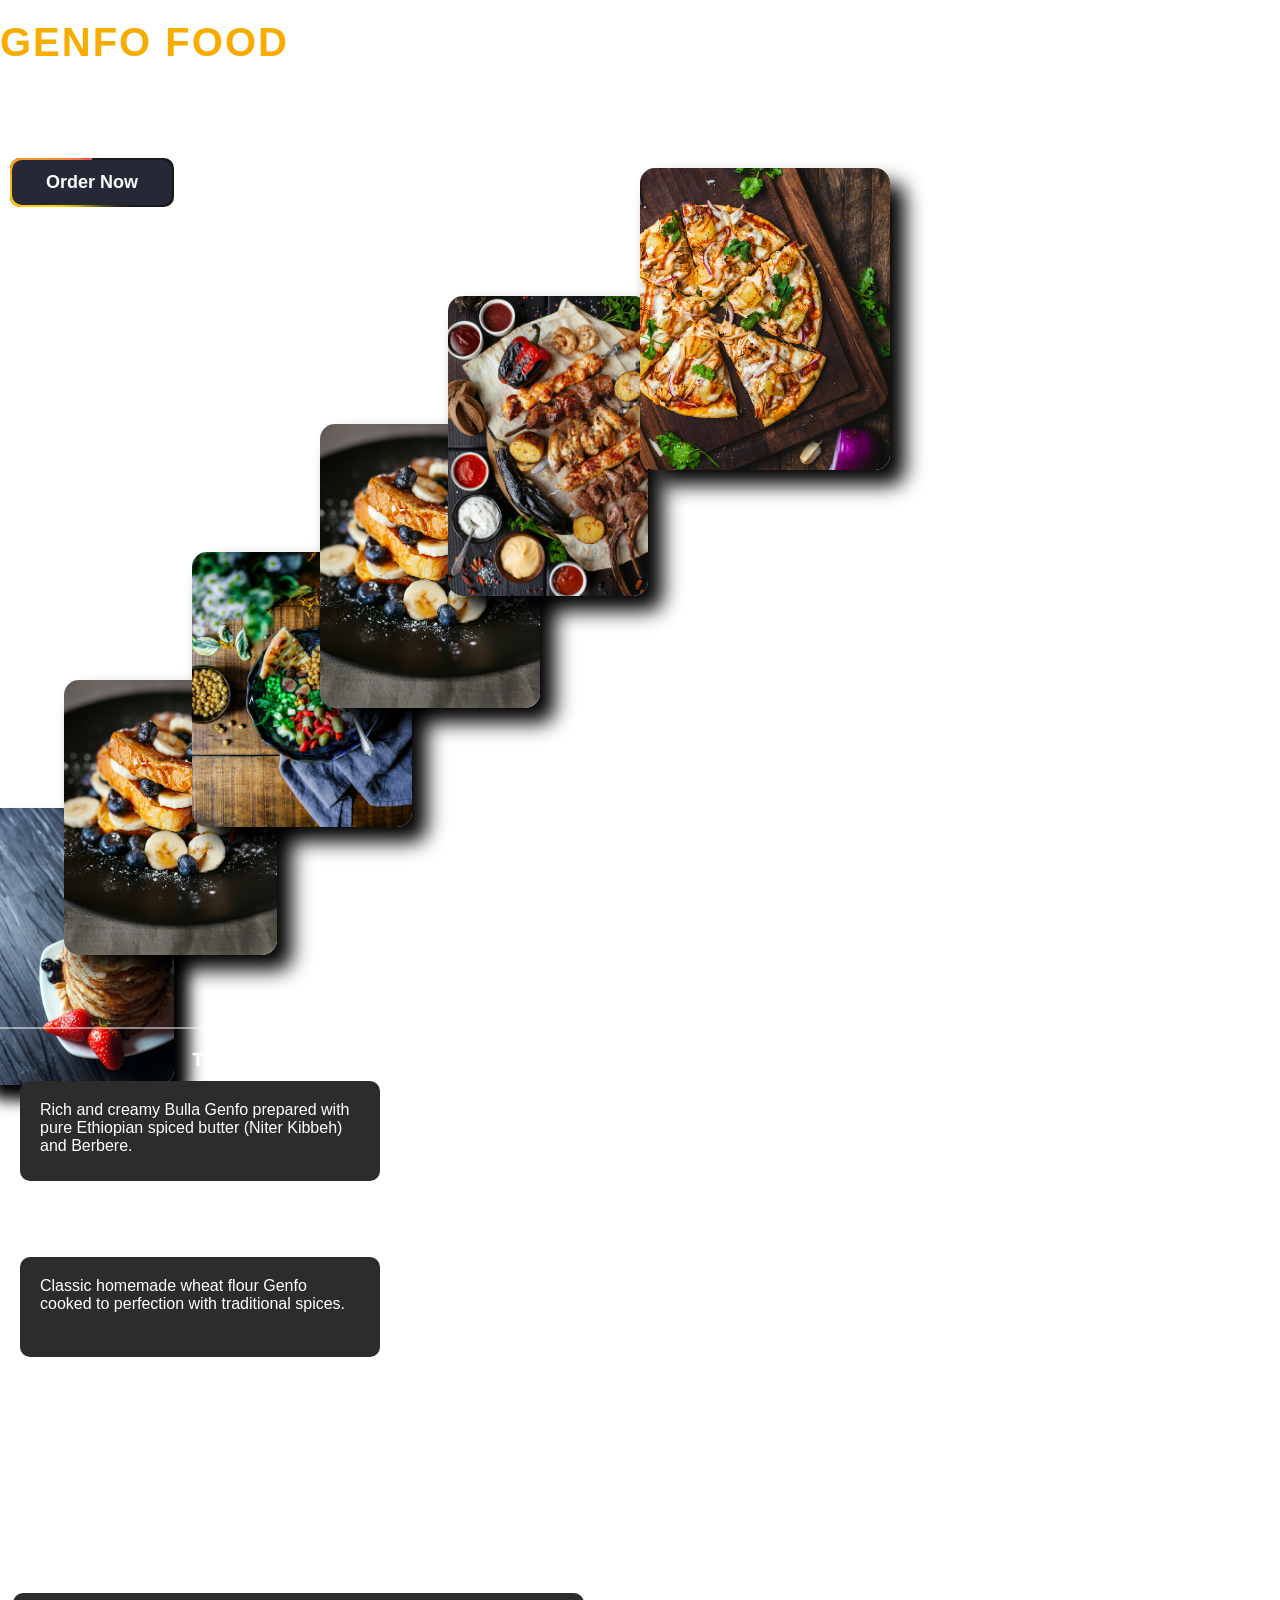
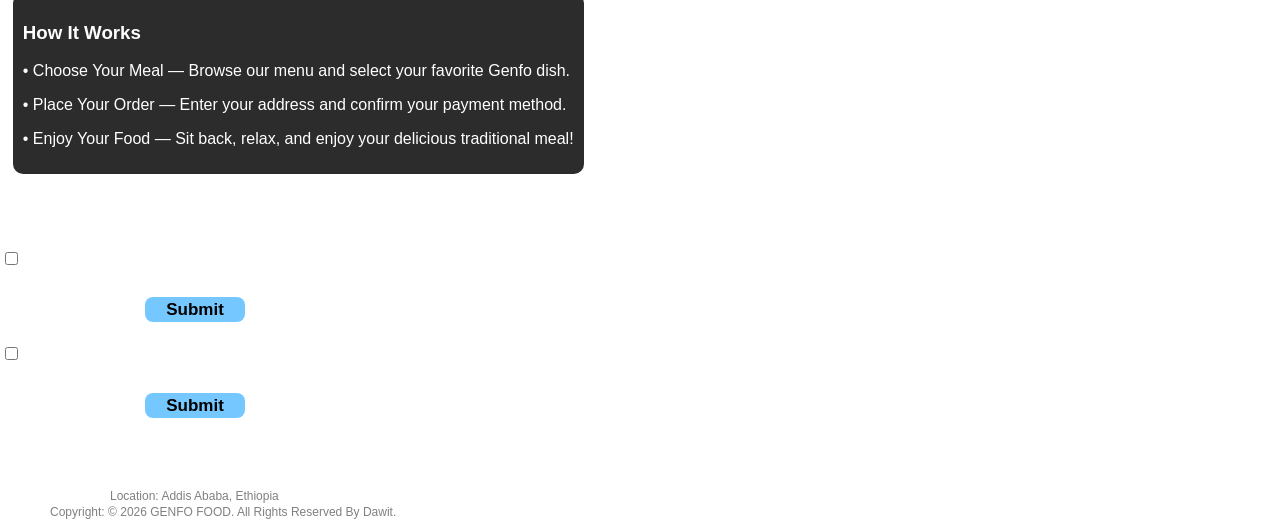
<file: index.html>
<!DOCTYPE html>
<html>
  <head>
    <meta charset="utf-8">
    <meta name="viewport" content="width=device-width, initial-scale=1.0">
    <link rel="stylesheet" href="style.css">
    <style>
      
    </style>
  </head>
  <body>
    <header>
      <h1 id="webName">GENFO FOOD</h1>
      <h3 id="Headtitle">Authentic Ethiopian Genfo & Cuisine</h3>
      <hr id="line">
      <p id="subtitle">Experience the rich, traditional taste of freshly prepared Ethiopian food delivered right to your door.</p>
    </header>
    <main>
      <section>
        <article>
          <div class="allfood">
            <img id="food1photo" src="food2.jpg">
            <img id="food2photo" src="food4.jpg">
            <img id="food3photo" src="food3.jpg">
            <img id="food4photo" src="food4.jpg">
            <img id="food5photo" src="food5.jpg">
            <img id="food6photo" src="food6.jpg">        
          </div>
          <button id="start">
            Order Now
          </button>
        </article>
      </section>
      <section id="Sabout">
        <hr id="line2">
        <h3 id="traditional">Traditional Bulla Genfo</h3>
        <article id="Aabout">
          <div id="Dabout">
            <p id="genfo">Rich and creamy Bulla Genfo prepared with pure Ethiopian spiced butter (Niter Kibbeh) and Berbere.</p>
            <h3 id="desGenfo">Special Genfo</h3>
            <p id="special-genfo">Classic homemade wheat flour Genfo cooked to perfection with traditional spices.</p>
          </div>
          <div id="why">
            <h3 id="WhyBig">Why Choose Us? </h3>
            <p id="whynote">&#9679; Feature 1: Authentic Taste: Prepared using 100% traditional recipes and authentic Ethiopian ingredients. </p>
            <p id="whynote2">&#9679; Feature 2: Fast Delivery: Hot and fresh food delivered directly to your location in record time.</p>
            <p id="whynote3">&#9679; Feature 3: Highest Quality: Cooked with strict hygiene standards and top-tier organic ingredients.</p>
          </div>
          <div id="How-To">
            <h3 id="HowBig">How It Works</h3>
            <p id="step1">&#8226; Choose Your Meal — Browse our menu and select your favorite Genfo dish.</p>
            <p id="step2">&#8226; Place Your Order — Enter your address and confirm your payment method.</p>
            <p id="step3">&#8226; Enjoy Your Food — Sit back, relax, and enjoy your delicious traditional meal!</p>
          </div>
          <div id="Revew">
            <h3 id="RevewBig">What Our Customers Say</h3>
            <input id="firstChack" type="checkbox">
            <p id="firstNote">The best Bulla Genfo in town! Tastes just like home and arrived piping hot.</p>
            <button id="first">Submit</button>
            <p id="second">Super fast delivery and incredible flavor. Highly recommended for breakfast!</p>
            <input id="secondChack" type="checkbox">
            <button id="secondBtn">Submit</button>
            <div class="Sucssus">
              <h3 id="recBig">RECOMMENDED!!</h3>
              <p id="recommend">Thank you for your comment!</p>
              <button id="DoneS">OK!</button>
            </div>
          </div>
        </article>
      </section>
      <footer id="Done">
        <p id="DoneTitle">Get In Touch</p>
        <p id="open">Opening Hours: Monday – Sunday: 6:00 AM – 10:00 PM</p>
        <p id="location">Location: Addis Ababa, Ethiopia</p>
        <p id="copy">Copyright: © 2026 GENFO FOOD. All Rights Reserved By Dawit.</p>
      </footer>
    </main>
    <script src="script.js"></script>
  </body>
</html>
</file>
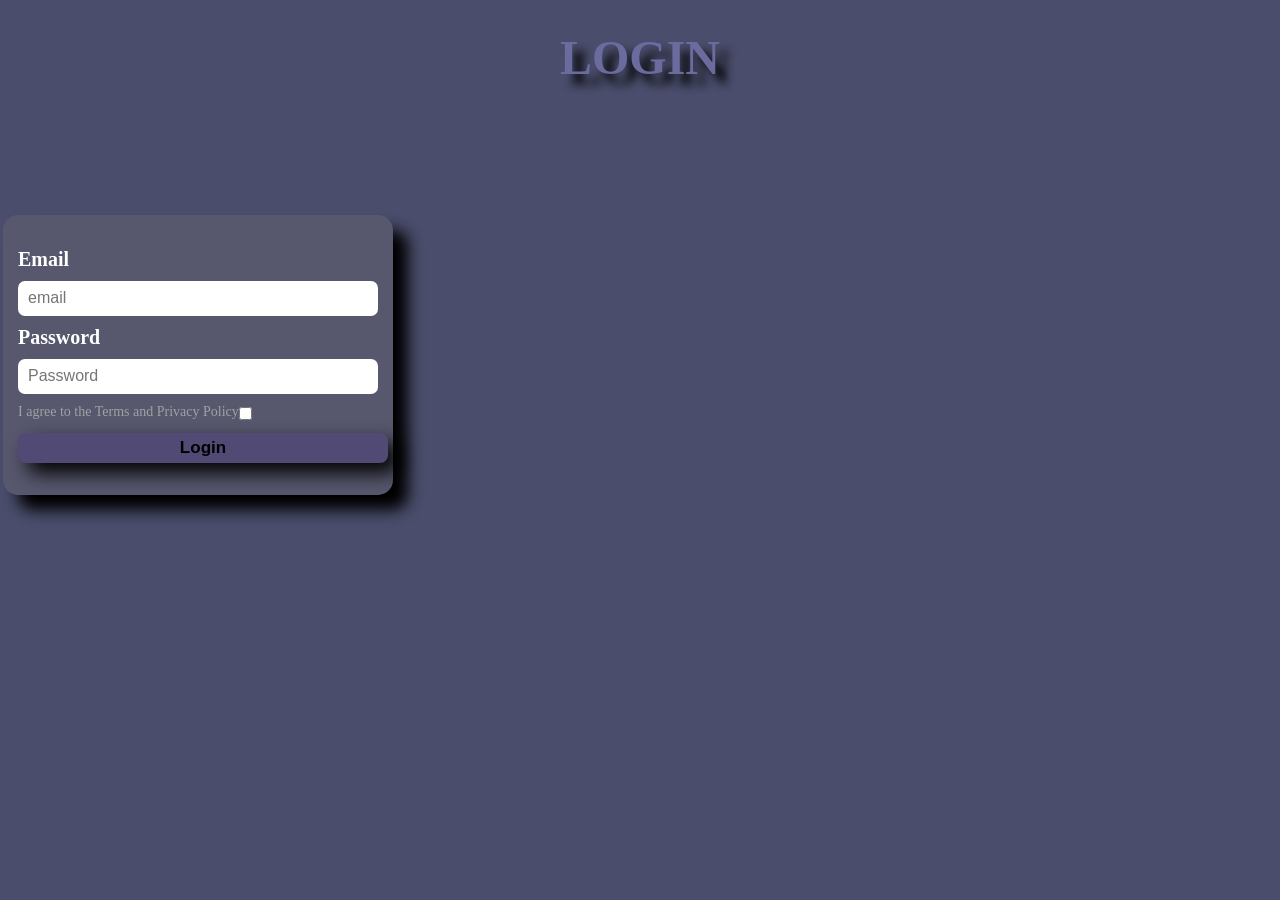
<file: login.html>
<!DOCTYPE html>
<html>
  <head>
    <meta charset="utf-8">
    <meta name="viewport" content="width=device-width, initinal-scale=1.0">
    <link rel="stylesheet" href="login.css">
  </head>
  <body>
    <header>
      <h2 id="login">Login</h2>
    </header>
    <main>
      <section>
        <article>
          <div id="loginpage">
            <label for="email">Email</label>
            <input id="email" type="Email" placeholder="email">
            <label for="password">Password</label>
            <input id="password" type="password" placeholder="Password">
            <label id="chekbox">I agree to the Terms and Privacy Policy.</label>
            <input id="chekboxB" type="checkbox">
            <button id="loginBTN" type="submit">Login</button>
          </div>
          <button id="closelogin">×</button>
        </article>
      </section>
    </main>
    <script src="login.js"></script>
  </body>
</html>
</file>
<file: style.css>
* {
  font-family: Arial, sans-serif;
}
body{
  color: white;
  margin: 0;
  padding: 0;
  font-family: Arial, sans-serif;
  animation: smoothColorChange 10s infinite alternate ease-in-out;
}
#webName{
    font-size: 40px;
    font-weight: 800;
    color: #f9ac00;
    margin: 20px 0;
    letter-spacing: 2px;
}
#line{
  border: 1px solid;      
    width: 500px;            
    background-color: #838383;  
    margin: 20px 0;          
    opacity: 0.5;     
}
#Headtitle{
  font-weight: 150;
  margin-top: -15px;
}
#subtitle{
  font-size: 16px;
  font-weight: 250;
}
#food1photo{
  position: absolute;
  width: 200px;
  height: auto;
  border-radius: 15px;
  box-shadow: 15px 15px 15px lab(0% 0 0);;
  margin-top: 50%;
  margin-left: -2%;
  transition: .8s;
}
#food2photo{
  position: absolute;
  width: 213px;
  height: auto;
  border-radius: 15px;
  box-shadow: 15px 15px 20px lab(0% 0 0);
  margin-top: 40%;
  margin-left: 5%;
  transition: .8s;  
}
#food3photo{
  position: absolute;
  width: 220px;
  height: auto;
  border-radius: 15px;
  box-shadow: 15px 15px 20px lab(0% 0 0);;
  margin-top: 30%;
  margin-left: 15%;
  transition: .8s;
}

#food4photo{
  position: absolute;
  width: 220px;
  height: auto;
  border-radius: 15px;
  box-shadow: 15px 15px 20px lab(0% 0 0);;
  margin-top: 20%;
  margin-left: 25%;
  transition: .8s;
}

#food5photo{
  position: absolute;
  width: 200px;
  height: auto;
  border-radius: 15px;
  box-shadow: 15px 15px 20px lab(0% 0 0);
  margin-top: 10%;
  margin-left: 35%;
  transition: .8s;
}
#food6photo{
  position: absolute;
  width: 250px;
  height: auto;
  border-radius: 15px;
  box-shadow: 15px 15px 20px lab(0% 0 0);
  margin-top: 0%;
  margin-left: 50%;
  transition: .8s;
}
#food1photo:hover{
  transition: .8s;
  transform: translateY(245px);
  box-shadow: 0 0 20px hwb(0 96% 4%);
}
#food2photo:hover{
  transition: .8s;
  transform: translateY(250px);
  box-shadow: 0 0 20px hwb(0 96% 4%);
}
#food3photo:hover{
  transition: .8s;
  transform: translateY(260px);
  box-shadow: 0 0 20px hwb(0 96% 4%);
}
#food4photo:hover{
  transition: .8s;
  transform: translateY(265px);
  box-shadow: 0 0 20px hwb(0 96% 4%);
}
#food5photo:hover{
  transition: .8s;
  transform: translateY(270px);
  box-shadow: 0 0 20px hwb(0 96% 4%);
}
#food6photo:hover{
  transition: .8s;
  transform: translateY(295px);
  box-shadow: 0 0 20px hwb(0 96% 4%);
}
#food1photo:active{
  transition: .8s;
  transform: translateX(100px);
}
#food2photo:active{
  transition: .8s;
  transform: translateX(100px);
}
#food3photo:active{
  transition: .8s;
  transform: translateX(100px);
}
#food4photo:active{
  transition: .8s;
  transform: translateX(100px); 
}
#food5photo:active{
  transition: .8s;
  transform: translateX(100px);
}
#food6photo:active{
  transition: .8s;
  transform: translateX(-100px); 
}

#start{
  position: relative;
  padding: 14px 36px;
  font-size: 18px;
  font-weight: 700;
  color: #ffffff;
  background: #1a1a1a;
  border: none;
  border-radius: 10px;
  overflow: hidden;
  z-index: 1;
  margin-top: -10px;
  margin-left: 10px;
  cursor: pointer;
}
#start:active{
  background: hwb(0 57% 43%);
}
#start::before {
    content: '';
    position: absolute;
    top: -50%;
    left: -50%;
    width: 200%;
    height: 200%;
    background: conic-gradient(transparent, transparent, #ffd700, #ff4757);
    animation: rotateBorder 1s linear infinite;
    z-index: -2;
}
#start::after {
    content: '';
    position: absolute;
    inset: 2px;
    background: #252836;
    border-radius: 10px;
    z-index: -1;
}
@keyframes rotateBorder {
    0% {
        transform: rotate(0deg);
    }
    100% {
        transform: rotate(360deg);
    }
}
#line2{
  width: 500px;
  transform: translateY(50rem);
  border: 1px solid;                 
  background-color: #838383;  
  margin: 20px 0;          
  opacity: 0.5;     
}
#traditional{
  margin-left: 15%;
  position: absolute;
  margin-top: 50rem;
  color: hwb(0 100% 0%);
  font-family: monospace;
  font-size: 20px;
}
#genfo{
  position: absolute;
  margin-top: 52rem;
  margin-left: 20px;
  background: lab(18% 0 0);
  border-radius: 10px;
  color: hwb(0 100% 0%);
  width: 20rem;
  height: 60px;
  padding: 20px 20px 20px 20px;
  transition: .6s;
}
#genfo:hover{
  transform: translateY(-7px);
}
#desGenfo{
  margin-left: 30%;
  position: absolute;
  margin-top: 60rem;
  color: hwb(0 100% 0%);
  font-family: monospace;
  font-size: 20px;
}

#special-genfo{
  position: absolute;
  margin-top: 63rem;
  margin-left: 20px;
  background: lab(18% 0 0);
  border-radius: 10px;
  color: hwb(0 100% 0%);
  width: 20rem;
  height: 60px;
  padding: 20px 20px 20px 20px;
  transition: .6s;
}
#special-genfo:hover{
  transform: translateY(-10px);
}
#WhyBig{
  position: absolute;
  margin-left: 5%;
  margin-top: 70rem;
  color: hwb(0 100% 0%);
  font-weight: 200;
}
#whynote{
  position: absolute;
  margin-left: 5%;
  margin-top: 74rem;
  color: hwb(0 100% 0%);
  font-weight: 200;
}
#whynote2{
  position: absolute;
  margin-left: 5%;
  margin-top: 77rem;
  color: hwb(0 100% 0%);
  font-weight: 200;
}
#whynote3{
  position: absolute;
  margin-left: 5%;
  margin-top: 80rem;
  color: hwb(0 100% 0%);
  font-weight: 200;
}
#How-To{
  border-radius: 10px;
  padding: 10px 10px;
  background: #2c2c2c;
  position: absolute;
  margin-left: 1%;
  margin-top: 84rem;
  color: hwb(0 100% 0%);
  font-weight: 200;
}
#RevewBig{
  position: absolute;
  margin-top: 98rem;
  margin-left: 3px;
}
#first{
  font-size: 17px;
  font-weight: bold;
  background: hwb(204 46% 0%);
  border-radius: 8px;
  width: 100px;
  border: none;
  height: 25px;
  margin-left: 145px;
  margin-top: 103rem;
  position: absolute;
  transition: .5s;
}
#first:active{
  transform: translateY(-10px);
  background: hwb(187 0% 51%);
}
#firstChack{
  margin-left: 5px;
  margin-top: 100.2rem;
  position: absolute;
}
#firstNote{
  font-weight: 300;
  font-size: 17px;
  width: 350px;
  height: 50px;
  position: absolute;
  margin-top: 100rem;
  margin-left: 6%;
}
#secondChack{
  margin-left: 5px;
  margin-top: 106.1rem;
  position: absolute;
}
#secondBtn{
  font-size: 17px;
  font-weight: bold;
  background: hwb(204 46% 0%);
  border-radius: 8px;
  width: 100px;
  border: none;
  height: 25px;
  margin-left: 145px;
  margin-top: 109rem;
  position: absolute;
  transition: .5s;
}
#secondBtn:active{
  transform: translateY(-10px);
  background: hwb(187 0% 51%);
}
#second{
  font-weight: 300;
  font-size: 17px;
  width: 350px;
  position: absolute;
  margin-top: 106rem;
  margin-left: 6%;
}
#DoneTitle{
  position: absolute;
  margin-top: 112rem;
  margin-left: 3%;
}
#open{
  position: absolute;
  margin-top: 113rem;
  margin-left: 3%;
}
#location{
  font-size: 12px;
  color: gray;
  position: absolute;
  margin-top: 115rem;
  margin-left: 110px;
}
#copy{
  font-size: 12px;
  color: gray;
  position: absolute;
  margin-top: 116rem;
  margin-left: 50px;
}
.Sucssus{
  color: Black;
  position: absolute;
  background: hwb(0 100% 0%);
  border-radius: 15px;
  box-shadow: 10px 10px 15px Black;
  padding: 10px 10px 10px 10px;
  margin-top: 75rem;
  margin-left: 100px;
  opacity: -1;
  transform: translateY(-10px);
  transition: .5s ease; 
}
#DoneS{
  margin-left: 75px;
  border-radius: 5px;
  background: lab(0% 0 0);
  color: white;
  font-weight: bold;
  border: none;
}
#DoneS:active{
  background: hwb(0 50% 50%);
}
#recBig{
  color: hwb(121 9% 0%);
}
.Sucssus.show{
  opacity: 1;
  transform: translateY(10px);
}
@keyframes smoothColorChange {
    0% {
        background-color: #3c4055;
    }
    33% {
        background-color: #4c4f5f; 
    }
    66% {
        background-color: #515569; 
    }
    100% {
        background-color: #303a47; 
    }
}
</file>
<file: login.css>
body{
  background: hwb(235 29% 58%);
  color: hwb(0 100% 0%);
}
#login{
  margin-top: 30px;
  color: hwb(240 42% 38%);
  text-align: center;
  text-transform: uppercase;
  font-size: 3em;
  text-shadow: 10px 10px 10px Black;
  
}
#loginpage {
  display: flex;
  flex-direction: column;
  justify-content: center;
  gap: 10px;
  width: 360px;
  margin-left: -5px;
  margin-top: 130px;
  background: hwb(237 34% 57%);
  border-radius: 15px;
  height: 250px;
  font-size: 20px;
  font-weight: bold;
  padding: 15px 15px 15px 15px;
  box-shadow: 15px 15px 15px black;
}
#email{
  font-size: 16px;
  height: 15px;
  padding: 10px;
  border-radius: 7px;
  border: none;
  user-select: none;
  outline: none;
  transition: .5s;
}
#email:focus{
  border: 2px solid hwb(0 2% 98%);
  transform: translateY(-10px);
  
  
}
#password{
  font-size: 16px;
  height: 15px;
  padding: 10px;
  border-radius: 7px;
  border: none;
  user-select: none;
  outline: none;
  transition: .5s;
}
#password:focus{
  border: 2px solid hwb(0 2% 98%);
  transform: translateY(-10px); 
}
#chekbox{
  font-weight: 300;
  font-size: 14px;
  color: hwb(0 63% 37%);
}
#chekboxB{
  margin-top: -23px;
  margin-left: 98px;
}
#loginBTN{
  font-size: 17px;
  font-weight: bold;
  background: hwb(248 29% 54%);
  border-radius: 8px;
  border: none;
  box-shadow: 10px 10px 20px lab(0% 0 0);
  width: 370px;
  height: 30px;
  transition: .6s;
}
#loginBTN:active{
  transition: .6s;
  transform: scale(1.1);
}
#closelogin{
  position: absolute;
  margin-top: -123%;
  background: transparent;
  font-size: 2.5em;
  border: none;
  transition: .3s;
}
#closelogin:active{
  border-radius: 50%;
  color: white;
}
</file>
